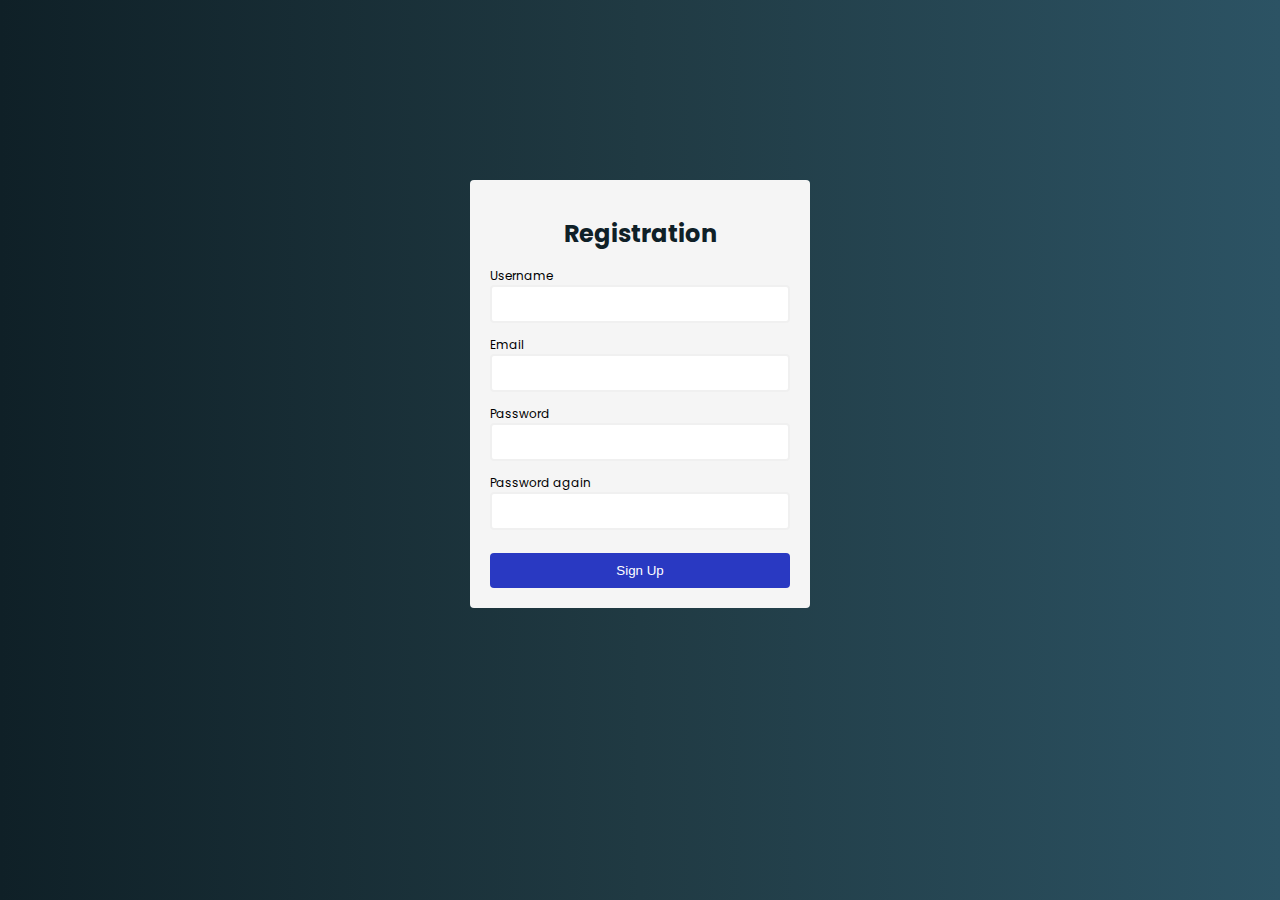
<file: Tema2/2. Form Validation/index.html>
<html lang="en">
<head>
    <meta charset="UTF-8">
    <meta http-equiv="X-UA-Compatible" content="IE=edge">
    <meta name="viewport" content="width=device-width, initial-scale=1.0">
    <title>Form Validation</title>
    <link rel="preconnect" href="https://fonts.googleapis.com">
    <link rel="preconnect" href="https://fonts.gstatic.com" crossorigin>
    <link href="https://fonts.googleapis.com/css2?family=Poppins:wght@400;700&display=swap" rel="stylesheet">
    <link rel="stylesheet" href="./style.css">
    <script defer src="./index.js"></script>
</head>
<body>
    <div class="container">
        <form id="form" action="/">
            <h1>Registration</h1>
            <div class="input-control">
                <label for="username">Username</label>
                <input id="username" name="username" type="text">
                <div class="error"></div>
            </div>
            <div class="input-control">
                <label for="email">Email</label>
                <input id="email" name="email" type="text">
                <div class="error"></div>
            </div>
            <div class="input-control">
                <label for="password">Password</label>
                <input id="password"name="password" type="password">
                <div class="error"></div>
            </div>
            <div class="input-control">
                <label for="password2">Password again</label>
                <input id="password2"name="password2" type="password">
                <div class="error"></div>
            </div>
            <button type="submit">Sign Up</button>
        </form>
    </div>
</body>
</html>
</file>
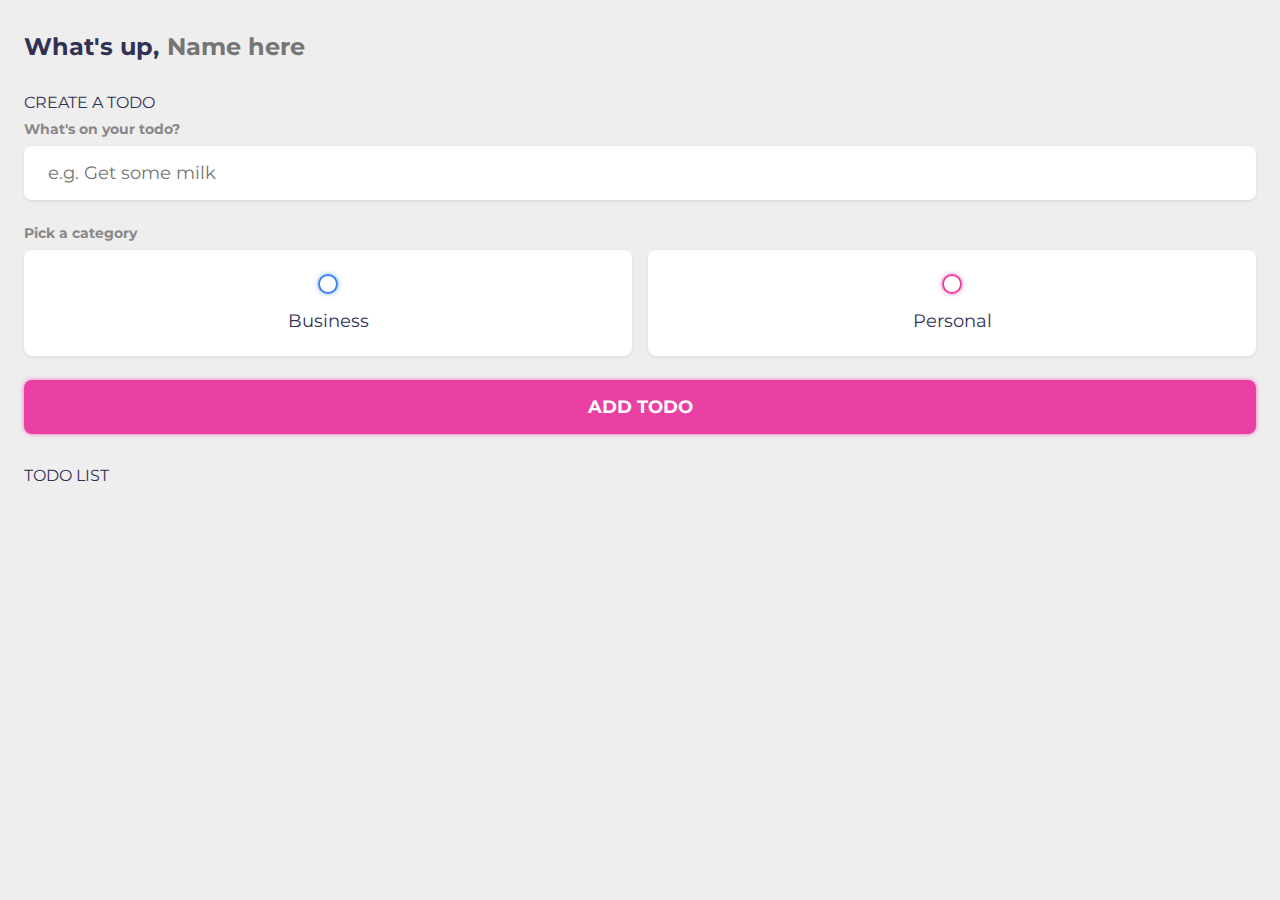
<file: Tema2/3. To-Do List/index.html>
<!DOCTYPE html>
<html lang="en">
<head>
	<meta charset="UTF-8" />
	<meta http-equiv="X-UA-Compatible" content="IE=edge" />
	<meta name="viewport" content="width=device-width, initial-scale=1.0" />
	<title>Todo List 2022 with LocalStorage</title>
	<!-- CSS Import -->
	<link rel="stylesheet" href="main.css" />
	<!-- End of CSS Import -->
	<!-- Fonts -->
	<link rel="preconnect" href="https://fonts.googleapis.com">
	<link rel="preconnect" href="https://fonts.gstatic.com" crossorigin>
	<link href="https://fonts.googleapis.com/css2?family=Fira+Sans:ital,wght@0,400;0,700;0,900;1,400&family=Montserrat:ital,wght@0,400;0,700;0,900;1,400&display=swap" rel="stylesheet">
	<!-- End of Fonts -->
</head>
<body>
	<!-- App Wrapper -->
	<main class="app">
		<!-- Greeting -->
		<section class="greeting">
			<h2 class="title">
				What's up, <input type="text" id="name" placeholder="Name here" />
			</h2>
		</section>
		<!-- End of Greeting -->

        <!-- New Todo -->
		<section class="create-todo">
			<h3>CREATE A TODO</h3>
			<form id="new-todo-form">
				<h4>What's on your todo?</h4>
				<input 
					type="text" 
					placeholder="e.g. Get some milk"
					name="content"
					id="content" />
				
				<h4>Pick a category</h4>
				<div class="options">
					<label>
						<input type="radio" name="category" id="category1" value="business" /> 
						<span class="bubble business"></span>
						<div>Business</div>
					</label>
					<label>
						<input type="radio" name="category" id="category2" value="personal" />
						<span class="bubble personal"></span>
						<div>Personal</div>
					</label>
				</div>
                <input type="submit" value="Add todo" />
			</form>
		</section>
		<!-- End of New Todo -->

		<!-- Todo List -->
		<section class="todo-list">
			<h3>TODO LIST</h3>
			<div class="list" id="todo-list"></div>
		</section>
		<!-- End of Todo List -->

	</main>
	<!-- End of App Wrapper -->

	<!-- JS Import -->
	<script src="main.js"></script>
	<!-- End of JS Import -->
</body>
</html>
</file>
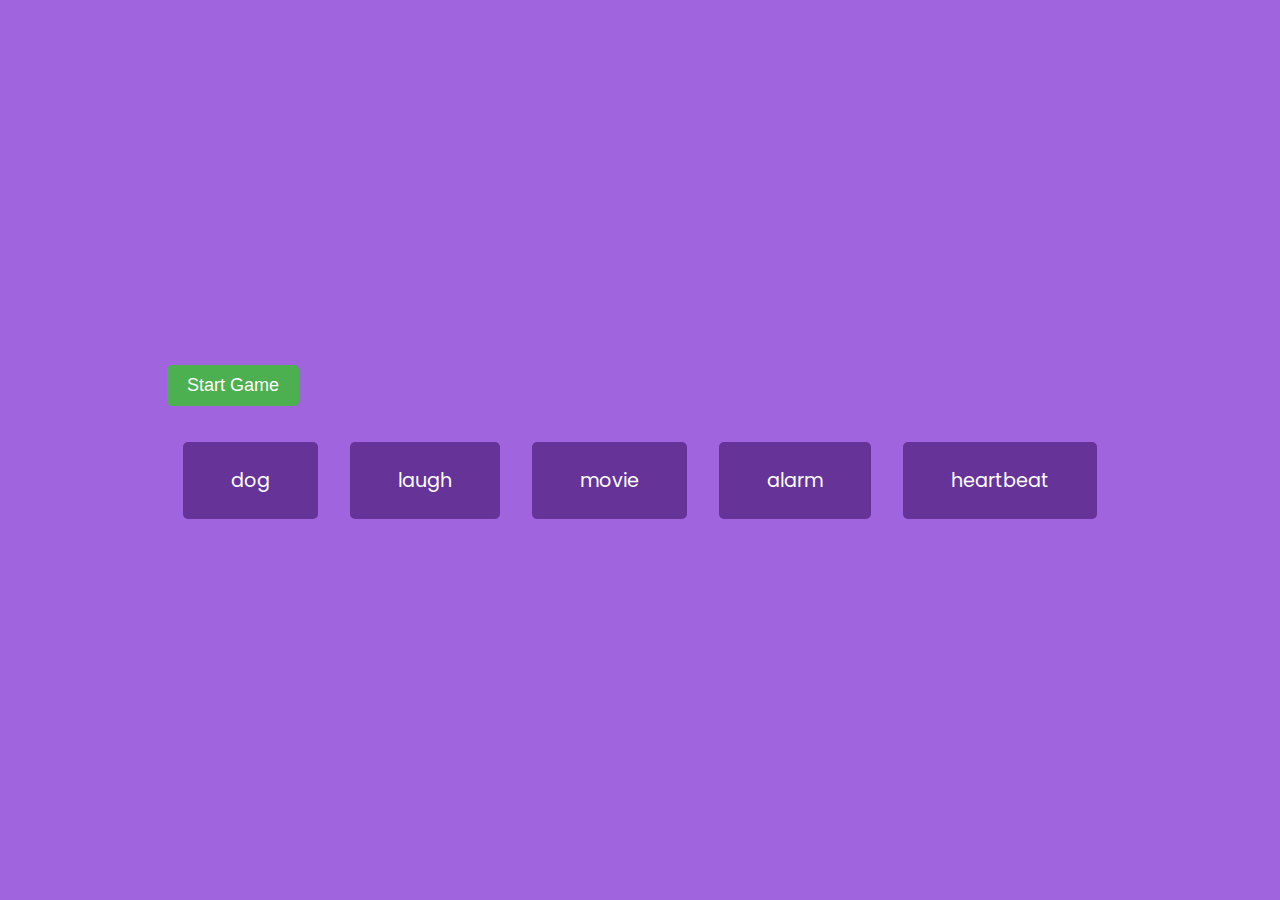
<file: Tema3/1. Audio Memory Game/index.html>
<!DOCTYPE html>
<html lang="en">
<head>
    <meta charset="UTF-8">
    <meta name="viewport" 
    content="width=device-width, initial-scale=1.0">
    <link rel="stylesheet" href="style.css" />
    <title>MemAudio Game</title>
</head>
<body>
    <audio id="dog" src="sounds/mixkit-dog-barking-twice-1.wav "></audio>
    <audio id="laugh" src="sounds/mixkit-crowd-laugh-424.wav"></audio>
    <audio id="movie" src="sounds/mixkit-cool-impact-movie-trailer-2909.wav"></audio>
    <audio id="alarm" src="sounds/mixkit-classic-alarm-995.wav"></audio>
    <audio id="heartbeat" src="sounds/mixkit-cinematic-transition-swoosh-heartbeat-trailer-488.wav"></audio>

    <div id="buttons">
        <button id="start-game">Start Game</button>
    </div>

    <script src="script.js"></script>
</body>
</html>
</file>
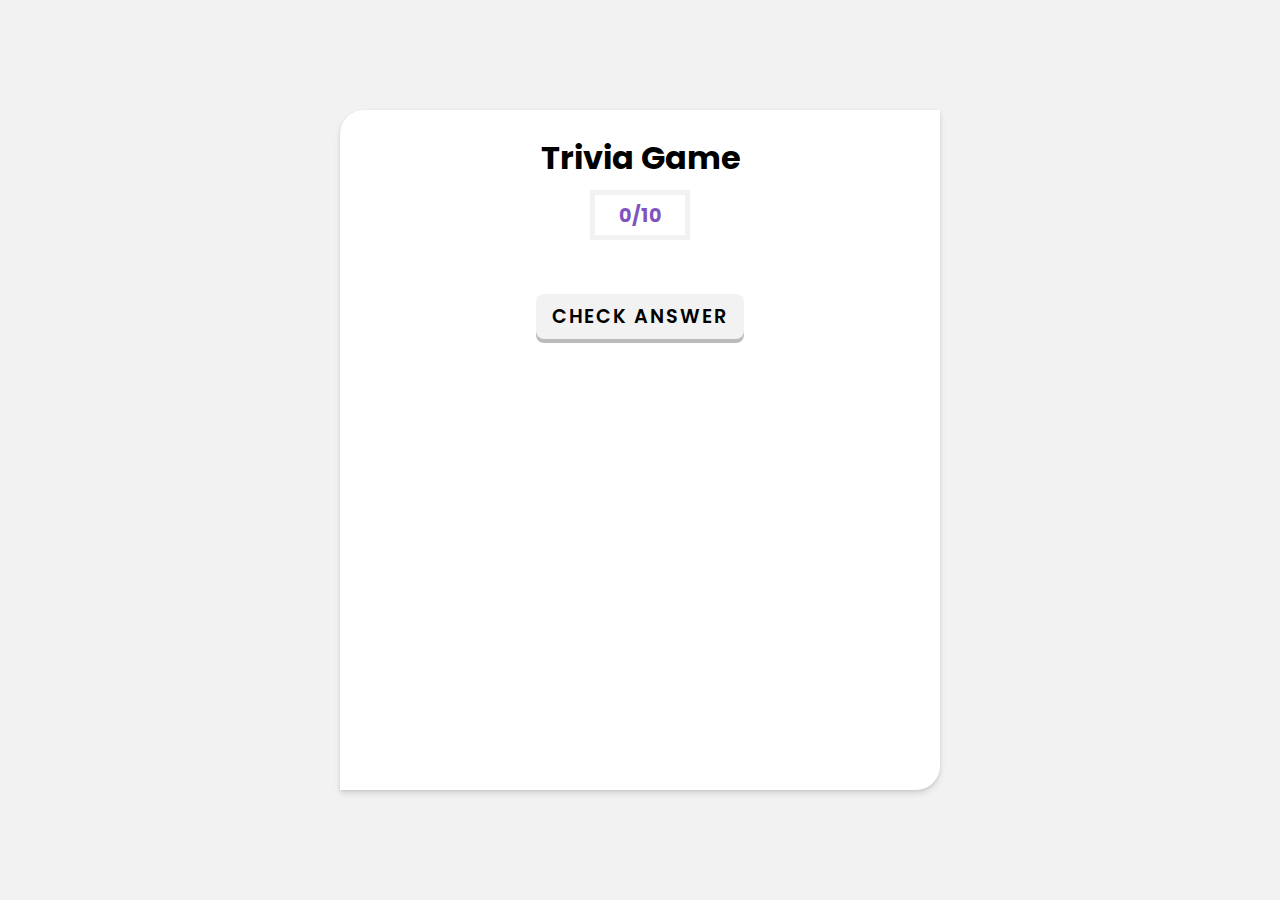
<file: Tema3/2. Trivia Game/index.html>
<!DOCTYPE html>
<html lang="en">
<head>
    <meta charset="UTF-8">
    <meta http-equiv="X-UA-Compatible" content="IE=edge">
    <meta name="viewport" content="width=device-width, initial-scale=1.0">
    <title>Quiz Game - API Project</title>
    <link rel="stylesheet" href="https://cdnjs.cloudflare.com/ajax/libs/font-awesome/6.0.0-beta2/css/all.min.css" integrity="sha512-YWzhKL2whUzgiheMoBFwW8CKV4qpHQAEuvilg9FAn5VJUDwKZZxkJNuGM4XkWuk94WCrrwslk8yWNGmY1EduTA==" crossorigin="anonymous" referrerpolicy="no-referrer" />
    <link rel = "stylesheet" href = "main.css">
</head>
<body class = "flex">
    
    <div class = "wrapper">
        <div class = "quiz-container">
            <div class = "quiz-head">
                <h1 class = "quiz-title">Trivia Game</h1>
                <div class = "quiz-score flex">
                    <span id = "correct-score"></span>/<span id = "total-question"></span>
                </div>
            </div>
            <div class = "quiz-body">
                <h2 class = "quiz-question" id = "question"><!--What is the full form of HTTP? --></h2>
                <ul class = "quiz-options">
                    <!-- <li>1. Hyper text transfer package</li>
                    <li>2. Hyper text transfer protocol</li>
                    <li>3. Hyphenation text test program</li>
                    <li>4. None of the above</li> -->
                </ul>
                <div id = "result">
                </div>
            </div>
            <div class = "quiz-foot">
                <button type = "button" id = "check-answer">Check Answer</button>
                <button type = "button" id = "play-again">Play Again!</button>
            </div>
        </div>
    </div>



    <script src = "script.js"></script>
</body>
</html>
</file>
<file: Tema2/2. Form Validation/style.css>
body {
    background: linear-gradient(to right, #0f2027, #203a43, #2c5364);
    font-family: 'Poppins', sans-serif;
}

#form {
    width: 300px;
    margin: 20vh auto 0 auto;
    padding: 20px;
    background-color: whitesmoke;
    border-radius: 4px;
    font-size: 12px;
}

#form h1 {
    color: #0f2027;
    text-align: center;
}

#form button {
    padding: 10px;
    margin-top: 10px;
    width: 100%;
    color: white;
    background-color: rgb(41, 57, 194);
    border: none;
    border-radius: 4px;
}

.input-control {
    display: flex;
    flex-direction: column;
}

.input-control input {
    border: 2px solid #f0f0f0;
	border-radius: 4px;
	display: block;
	font-size: 12px;
	padding: 10px;
	width: 100%;
}

.input-control input:focus {
    outline: 0;
}

.input-control.success input {
    border-color: #09c372;
}

.input-control.error input {
    border-color: #ff3860;
}

.input-control .error {
    color: #ff3860;
    font-size: 9px;
    height: 13px;
}
</file>
<file: Tema2/3. To-Do List/main.css>
/* Variables */
:root {
	--primary: #EA40A4;
	--business: #3a82ee;
	--personal: var(--primary);
	--light: #EEE;
	--grey: #888;
	--dark: #313154;
	--danger: #ff5b57;

	--shadow: 0 1px 3px rgba(0, 0, 0, 0.1);

	--business-glow: 0px 0px 4px rgba(58, 130, 238, 0.75);
	--personal-glow: 0px 0px 4px rgba(234, 64, 164, 0.75);
}
/* End of Variables */

/* Resets */
* {
	margin: 0;
	padding: 0;
	box-sizing: border-box;
	font-family: 'montserrat', sans-serif;
}

input:not([type="radio"]):not([type="checkbox"]), button {
	appearance: none;
	border: none;
	outline: none;
	background: none;
	cursor: initial;
}
/* End of Resets */

body {
	background: var(--light);
	color: var(--dark);
}

section {
	margin-top: 2rem;
	margin-bottom: 2rem;
	padding-left: 1.5rem;
	padding-right: 1.5rem;
}

h3 {
	color: var(--dark);
	font-size: 1rem;
	font-weight: 400;
	margin-bottom: 0.5rem;
}

h4 {
	color: var(--grey);
	font-size: 0.875rem;
	font-weight: 700;
	margin-bottom: 0.5rem;
}

.greeting .title {
	display: flex;
}

.greeting .title input {
	margin-left: 0.5rem;
	flex: 1 1 0%;
	min-width: 0;
}

.greeting .title, 
.greeting .title input {
	color: var(--dark);
	font-size: 1.5rem;
	font-weight: 700;
}

.create-todo input[type="text"] {
	display: block;
	width: 100%;
	font-size: 1.125rem;
	padding: 1rem 1.5rem;
	color: var(--dark);
	background-color: #FFF;
	border-radius: 0.5rem;
	box-shadow: var(--shadow);
	margin-bottom: 1.5rem;
}

.create-todo .options {
	display: grid;
	grid-template-columns: repeat(2, 1fr);
	grid-gap: 1rem;
	margin-bottom: 1.5rem;
}

.create-todo .options label {
	display: flex;
	flex-direction: column;
	align-items: center;
	justify-content: center;
	background-color: #FFF;
	padding: 1.5rem;
	box-shadow: var(--shadow);
	border-radius: 0.5rem;
	cursor: pointer;
}

input[type="radio"],
input[type="checkbox"] {
	display: none;
}

.bubble {
	display: flex;
	align-items: center;
	justify-content: center;
	width: 20px;
	height: 20px;
	border-radius: 999px;
	border: 2px solid var(--business);
	box-shadow: var(--business-glow);
}

.bubble.personal {
	border-color: var(--personal);
	box-shadow: var(--personal-glow);
}

.bubble::after {
	content: '';
	display: block;
	opacity: 0;
	width: 0px;
	height: 0px;
	background-color: var(--business);
	box-shadow: var(--business-glow);
	border-radius: 999px;
	transition: 0.2s ease-in-out;
}

.bubble.personal::after {
	background-color: var(--personal);
	box-shadow: var(--personal-glow);
}

input:checked ~ .bubble::after {
	width: 10px;
	height: 10px;
	opacity: 1;
}

.create-todo .options label div {
	color: var(--dark);
	font-size: 1.125rem;
	margin-top: 1rem;
}

.create-todo input[type="submit"] {
	display: block;
	width: 100%;
	font-size: 1.125rem;
	padding: 1rem 1.5rem;
	color: #FFF;
	font-weight: 700;
	text-transform: uppercase;
	background-color: var(--primary);
	box-shadow: var(--personal-glow);
	border-radius: 0.5rem;
	cursor: pointer;
	transition: 0.2s ease-out;
}

.create-todo input[type="submit"]:hover {
	opacity: 0.75;
}

.todo-list .list {
	margin: 1rem 0;
}

.todo-list .todo-item {
	display: flex;
	align-items: center;
	background-color: #FFF;
	padding: 1rem;
	border-radius: 0.5rem;
	box-shadow: var(--shadow);
	margin-bottom: 1rem;
}

.todo-item label {
	display: block;
	margin-right: 1rem;
	cursor: pointer;
}

.todo-item .todo-content {
	flex: 1 1 0%;
}

.todo-item .todo-content input {
	color: var(--dark);
	font-size: 1.125rem;
}

.todo-item .actions {
	display: flex;
	align-items: center;
}

.todo-item .actions button {
	display: block;
	padding: 0.5rem;
	border-radius: 0.25rem;
	color: #FFF;
	cursor: pointer;
	transition: 0.2s ease-in-out;
}

.todo-item .actions button:hover {
	opacity: 0.75;
}

.todo-item .actions .edit {
	margin-right: 0.5rem;
	background-color: var(--primary);
}

.todo-item .actions .delete {
	background-color: var(--danger);
}

.todo-item.done .todo-content input {
	text-decoration: line-through;
	color: var(--grey);
}
</file>
<file: Tema3/1. Audio Memory Game/style.css>
@import url('https://fonts.googleapis.com/css2?family=Poppins:wght@200;400&display=swap');

* {
    box-sizing: border-box;
}

body { 
    background-color: rgb(161, 100, 223);
    font-family: 'Poppins' , sans-serif;
    display: flex;
    flex-wrap: wrap;
    align-items: center;
    justify-content: center;
    text-align: center;
    height: 100vh;
    overflow: hidden;
    margin: 0;
}

.btn {
    background-color: rebeccapurple;
    border-radius: 5px;
    border:none;
    color: #fff;
    margin: 1rem;
    padding: 1.5rem 3rem;
    font-size: 1.2rem;
    font-family: inherit;
}

.btn:hover{
    opacity: 0.9;
}

.btn:focus{
    outline: none;
}

#start-game {
    display: block;
    margin-bottom: 20px;
    padding: 10px 20px;
    font-size: 18px;
    border: none;
    border-radius: 5px;
    background-color: #4CAF50;
    color: #fff;
    cursor: pointer;
  }
  
  #start-game:hover {
    background-color: #3e8e41;
  }
</file>
<file: Tema3/2. Trivia Game/main.css>
@import url('https://fonts.googleapis.com/css2?family=Poppins:wght@300;400;500;600;700;800;900&display=swap');
*{
    padding: 0;
    margin: 0;
    box-sizing: border-box;
}
:root{
    --light-purple-color: #7f54c0;
    --light-color: #fff;
    --dark-color: #000;
    --grey-color: #f2f2f2;
    --transition: all 300ms ease-in-out;
}
.flex{
    display: flex;
    align-items: center;
    justify-content: center;
}
body{
    min-height: 100vh;
    font-family: 'Poppins', sans-serif;
    color: var(--dark-color);
    background: var(--grey-color);
}
.wrapper{
    background: var(--light-color);
    padding: 1.5rem 4rem 3rem 4rem;
    width: 600px;
    height: 680px;
    border-top-left-radius: 1.5rem;
    border-bottom-right-radius: 1.5rem;
    position: relative;
    box-shadow: 0 4px 6px rgb(0 0 0 / 10%), 0 1px 3px rgb(0 0 0 / 10%);
}
.quiz-title{
    text-align: center;
    font-size: 2rem;
}
.quiz-score{
    text-align: right;
    font-weight: 600;
    font-size: 1.2rem;
    margin-bottom: 1rem;
    border: 5px solid var(--grey-color);
    font-weight: bold;
    width: 100px;
    height: 50px;
    margin: .5rem auto 1rem auto;
    color: var(--light-purple-color);
}
.quiz-question{
    font-size: 1.2rem;
    text-align: center;
    line-height: 1.3;
    margin-bottom: 2rem;
}
.quiz-question .category{
    font-size: 0.9rem;
    font-weight: 500;
    background-color: var(--light-purple-color);
    color: var(--light-color);
    padding: .2rem .4rem;
    border-radius: .2rem;
    margin-top: 0.5rem;
    display: inline-block;
}
.quiz-options{
    list-style-type: none;
    margin: 1rem 0;
}
.quiz-options li{
    border-radius: 0.5rem;
    font-weight: 600;
    margin: .7rem 0;
    padding: .4rem 1.2rem;
    cursor: pointer;
    border: 3px solid var(--light-purple-color);
    background-color: var(--light-purple-color);
    color: var(--light-color);
    box-shadow: 0 4px 0 0 #6c4298;
    transition: var(--transition);
}
.quiz-options li:hover{
    background-color: var(--grey-color);
    color: var(--dark-color);
    border-color: var(--grey-color);
    box-shadow: 0 4px 0 0 #bbbbbb;
}
.quiz-options li:active{
    transform: scale(0.97);
}
/* js related */
.selected{
    background-color: var(--grey-color)!important;
    color: var(--dark-color)!important;
    border-color: var(--grey-color)!important;
    box-shadow: 0 4px 0 0 #bbbbbb!important;
}
.quiz-foot button{
    border: none;
    border-radius: 0.5rem;
    outline: 0;
    font-family: 'Poppins', sans-serif;
    font-size: 1.2rem;
    font-weight: 600;
    padding: .5rem 1rem;    
    margin: 0 auto 0 auto;
    text-transform: uppercase;
    cursor: pointer;
    display: block;
    background-color: var(--grey-color);
    color: var(--dark-color);
    letter-spacing: 2px;
    transition: var(--transition);
    box-shadow: 0 4px 0 0 #bbbbbb;
}
.quiz-foot button:hover{
    background-color: #e6e6e6;
    box-shadow: 0 4px 0 0 #a7a7a7;
}
.quiz-foot button:active{
    transform: scale(0.95);
}
#play-again{
    display: none;
}
#result{
    padding: .7rem 0;
    text-align: center;
    font-weight: 600;
    font-size: 1.3rem;
}
#result i{
    width: 30px;
    height: 30px;
    border-radius: 50%;
    line-height: 30px;
    margin-right: .5rem;
    margin-bottom: .5rem;
    background-color: var(--light-purple-color);
    color: var(--light-color);
}




@media(max-width: 678px){
    .quiz-title{
        font-size: 1.6rem;
    }
    .wrapper{
        margin: 3rem 0;
        width: 90%;
        height: 90%;
        padding: 1.5rem 1rem 3rem 1rem;
        border-top-left-radius: 0;
        border-bottom-right-radius: 0;
    }
    .quiz-foot button{
        font-size: 1rem;
    }
}
</file>
